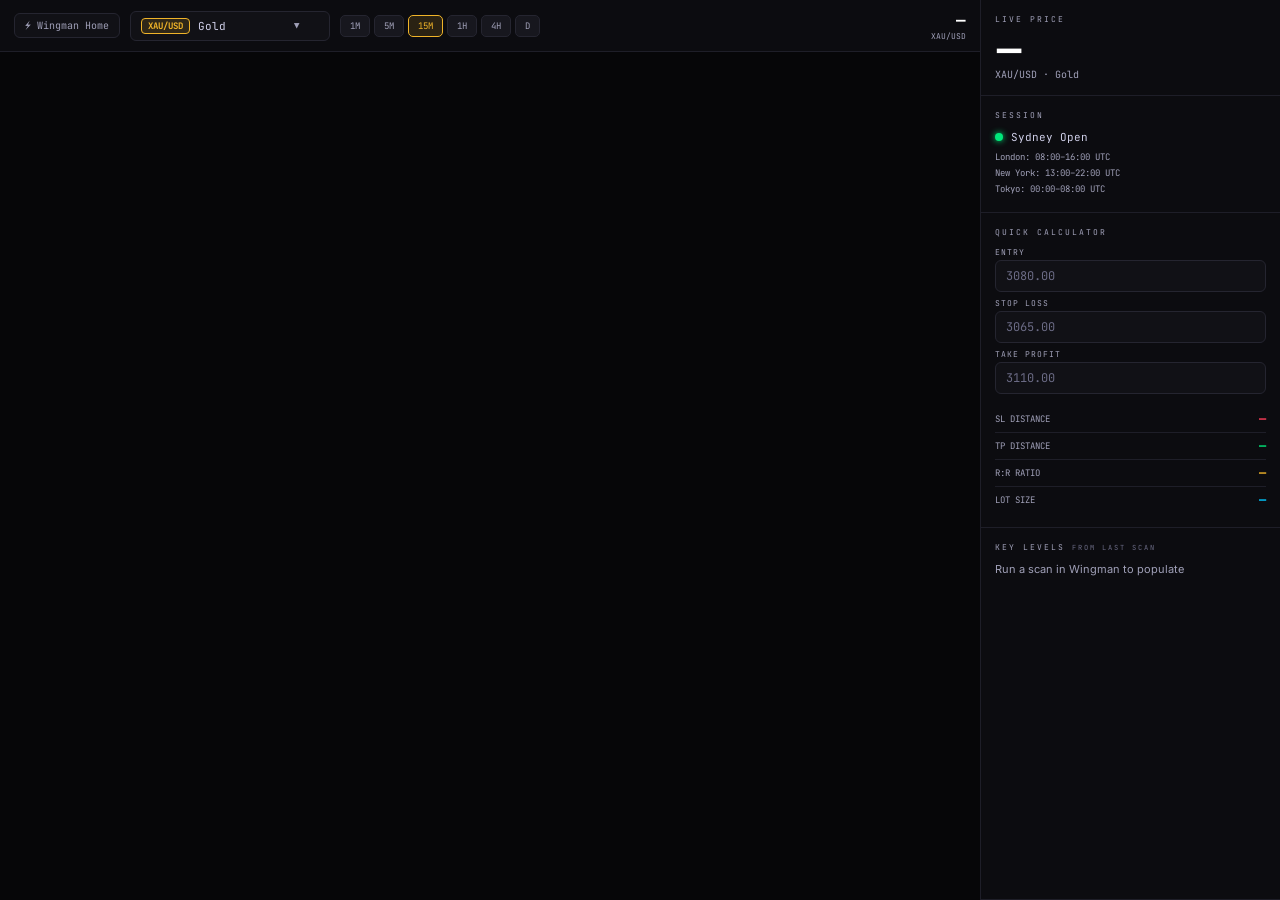
<file: chart.html>
<!DOCTYPE html>
<html lang="en">
<head>
<meta charset="UTF-8">
<meta name="viewport" content="width=device-width, initial-scale=1.0">
<meta name="apple-mobile-web-app-capable" content="yes">
<meta name="apple-mobile-web-app-status-bar-style" content="black-translucent">
<title>Wingman · Sim Trader</title>
<link rel="preconnect" href="https://fonts.googleapis.com" crossorigin>
<link rel="preconnect" href="https://fonts.gstatic.com" crossorigin>
<link href="https://fonts.googleapis.com/css2?family=Syne:wght@400;700;800&family=JetBrains+Mono:wght@400;500;700&family=Inter:wght@400;500;600&display=swap" rel="stylesheet">
<style>
html,body { margin:0; padding:0; background:#060608; color:#FFFFFF; height:100%; overflow:hidden;
  font-family:'Inter','Instrument Sans',-apple-system,BlinkMacSystemFont,sans-serif;
  font-size:13px; -webkit-font-smoothing:antialiased; }
*,*::before,*::after { box-sizing:border-box; margin:0; padding:0; }
:root {
  --gold:#F0B429; --gold-dim:#F0B42922; --green:#00E87A; --green-dim:#00E87A18;
  --red:#FF3D5A; --blue:#00C8FF; --purple:#A855F7;
  --bg:#060608; --bg1:#0C0C10; --bg2:#111116; --bg3:#17171E;
  --border:#1E1E28; --border2:#252530; --border3:#2E2E3C;
  --text:#FFFFFF; --text2:#CFCFE8; --text3:#A0A0B8; --text4:#6B6B85;
  --font-display:'Syne',sans-serif;
  --font-mono:'JetBrains Mono',monospace;
}

/* ── LAYOUT ── */
#shell { display:grid; grid-template-columns:1fr 300px; height:100vh; overflow:hidden; }
#chart-area { display:flex; flex-direction:column; min-width:0; }
#side-panel { background:var(--bg1); border-left:1px solid var(--border); overflow-y:auto; display:flex; flex-direction:column; }

/* ── TOP BAR ── */
#topbar {
  display:flex; align-items:center; gap:10px; padding:10px 14px;
  background:var(--bg1); border-bottom:1px solid var(--border); flex-shrink:0; flex-wrap:wrap;
}
.back-btn {
  background:var(--bg2); border:1px solid var(--border2); border-radius:6px;
  padding:5px 10px; color:var(--text3); font-family:var(--font-mono); font-size:10px;
  cursor:pointer; text-decoration:none; transition:all 0.15s; flex-shrink:0;
}
.back-btn:hover { border-color:var(--gold); color:var(--gold); }

/* ── INSTRUMENT DROPDOWN ── */
.inst-wrap { position:relative; }
.inst-trigger {
  background:var(--bg2); border:1px solid var(--border2); border-radius:6px;
  padding:6px 30px 6px 10px; color:var(--text); font-family:var(--font-mono); font-size:11px;
  cursor:pointer; display:flex; align-items:center; gap:8px; transition:border-color 0.2s; min-width:200px;
}
.inst-trigger:hover { border-color:var(--gold); }
.inst-badge { background:var(--gold-dim); border:1px solid var(--gold); border-radius:4px; padding:1px 6px; font-size:9px; color:var(--gold); font-weight:700; }
.inst-panel {
  display:none; position:absolute; top:calc(100% + 4px); left:0; width:320px;
  background:#0E0E14; border:1px solid var(--border2); border-radius:10px;
  z-index:300; max-height:420px; overflow-y:auto; box-shadow:0 8px 32px rgba(0,0,0,0.7);
}
.inst-panel.open { display:block; }
.inst-search-wrap { position:sticky; top:0; background:#0E0E14; padding:8px; border-bottom:1px solid var(--border); }
.inst-search-wrap input {
  width:100%; background:#060608; border:1px solid var(--border2); border-radius:6px;
  padding:6px 10px; color:var(--text); font-family:var(--font-mono); font-size:11px; outline:none;
}
.inst-search-wrap input:focus { border-color:var(--gold); }
.inst-group { font-family:var(--font-mono); font-size:8px; color:var(--text4); letter-spacing:2px; padding:8px 12px 3px; }
.inst-row {
  display:flex; align-items:center; gap:10px; padding:7px 12px;
  cursor:pointer; border-bottom:1px solid var(--border); transition:background 0.1s;
}
.inst-row:hover { background:var(--bg2); }
.inst-row.active { background:var(--gold-dim); }
.inst-sym { font-family:var(--font-mono); font-size:11px; font-weight:700; color:var(--text); min-width:72px; }
.inst-name { font-size:11px; color:var(--text3); flex:1; }

/* ── TF BUTTONS ── */
.tf-row { display:flex; gap:4px; }
.tf-btn {
  font-family:var(--font-mono); font-size:9px; padding:4px 9px;
  border-radius:5px; cursor:pointer; border:1px solid var(--border2);
  background:var(--bg3); color:var(--text3); transition:all 0.15s;
}
.tf-btn:hover { border-color:var(--border3); color:var(--text2); }
.tf-btn.active { border-color:var(--gold); background:var(--gold-dim); color:var(--gold); }

/* ── CHART IFRAME ── */
#chart-frame { flex:1; border:none; display:block; background:#060608; }

/* ── SIDE PANEL SECTIONS ── */
.sp-section { padding:14px; border-bottom:1px solid var(--border); }
.sp-label { font-family:var(--font-mono); font-size:8px; color:var(--text3); letter-spacing:2px; text-transform:uppercase; margin-bottom:10px; }
.price-big { font-family:var(--font-display); font-size:30px; font-weight:800; color:var(--text); line-height:1; }
.price-sub { font-family:var(--font-mono); font-size:10px; color:var(--text3); margin-top:4px; }
.session-row { display:flex; align-items:center; gap:8px; margin-bottom:5px; }
.sess-dot { width:8px; height:8px; border-radius:50%; flex-shrink:0; }
.sess-open  { background:var(--green); box-shadow:0 0 6px var(--green); animation:pulse 2s infinite; }
.sess-closed{ background:var(--text3); }
@keyframes pulse { 0%,100%{opacity:1} 50%{opacity:0.4} }

/* ── QUICK CALC ── */
.calc-input {
  width:100%; background:var(--bg2); border:1px solid var(--border2); border-radius:6px;
  padding:7px 10px; color:var(--text); font-family:var(--font-mono); font-size:12px;
  outline:none; margin-bottom:6px; transition:border-color 0.2s;
}
.calc-input:focus { border-color:var(--gold); }
.calc-input::placeholder { color:var(--text4); }
.calc-label { font-family:var(--font-mono); font-size:8px; color:var(--text3); letter-spacing:1px; display:block; margin-bottom:3px; }
.calc-result-row { display:flex; justify-content:space-between; align-items:center; padding:5px 0; border-bottom:1px solid var(--border); }
.calc-result-label { font-family:var(--font-mono); font-size:9px; color:var(--text3); }
.calc-result-val   { font-family:var(--font-mono); font-size:12px; font-weight:700; }

/* ── KEY LEVELS ── */
.level-row { display:flex; justify-content:space-between; padding:4px 0; border-bottom:1px solid var(--border); font-family:var(--font-mono); font-size:11px; }

/* ── SCROLLBAR ── */
::-webkit-scrollbar { width:3px; } ::-webkit-scrollbar-track { background:var(--bg1); } ::-webkit-scrollbar-thumb { background:var(--border3); border-radius:2px; }

/* ── MOBILE ── */
@media(max-width:900px) {
  #shell { grid-template-columns:1fr; grid-template-rows:1fr auto; }
  #side-panel { display:none; }
  #chart-area { height:100vh; }
}
</style>
</head>
<body>

<div id="shell">
  <!-- CHART AREA -->
  <div id="chart-area">
    <div id="topbar">
      <a href="index.html" class="back-btn">⚡ Wingman Home</a>

      <!-- Instrument selector -->
      <div class="inst-wrap">
        <div class="inst-trigger" onclick="toggleDrop()" id="inst-trigger">
          <span class="inst-badge" id="inst-badge">XAU/USD</span>
          <span id="inst-name" style="color:var(--text2);">Gold</span>
          <span style="margin-left:auto;color:var(--text3);font-size:9px;">▼</span>
        </div>
        <div class="inst-panel" id="inst-panel">
          <div class="inst-search-wrap">
            <input type="text" placeholder="Search instrument..." id="inst-search" oninput="filterInst(this.value)" onclick="event.stopPropagation()">
          </div>
          <div id="inst-list"></div>
        </div>
      </div>

      <!-- TF buttons -->
      <div class="tf-row">
        <button class="tf-btn" onclick="setTF(this,'1')">1M</button>
        <button class="tf-btn" onclick="setTF(this,'5')">5M</button>
        <button class="tf-btn active" onclick="setTF(this,'15')">15M</button>
        <button class="tf-btn" onclick="setTF(this,'60')">1H</button>
        <button class="tf-btn" onclick="setTF(this,'240')">4H</button>
        <button class="tf-btn" onclick="setTF(this,'D')">D</button>
      </div>

      <!-- Live price in topbar -->
      <div style="margin-left:auto;text-align:right;flex-shrink:0;">
        <div id="tb-price" style="font-family:var(--font-mono);font-size:16px;font-weight:700;color:var(--text);">—</div>
        <div id="tb-pair"  style="font-family:var(--font-mono);font-size:8px;color:var(--text3);">XAU/USD</div>
      </div>
    </div>

    <iframe id="chart-frame" src="" allowtransparency="true" frameborder="0"></iframe>
  </div>

  <!-- SIDE PANEL -->
  <div id="side-panel">
    <!-- Live Price -->
    <div class="sp-section">
      <div class="sp-label">Live Price</div>
      <div id="sp-price" class="price-big">—</div>
      <div id="sp-meta"  class="price-sub">XAU/USD · Gold</div>
    </div>

    <!-- Session -->
    <div class="sp-section">
      <div class="sp-label">Session</div>
      <div class="session-row">
        <div class="sess-dot" id="sess-dot"></div>
        <div id="sess-label" style="font-family:var(--font-mono);font-size:11px;color:var(--text2);">—</div>
      </div>
      <div style="font-family:var(--font-mono);font-size:9px;color:var(--text3);line-height:1.8;margin-top:4px;">
        London: 08:00–16:00 UTC<br>New York: 13:00–22:00 UTC<br>Tokyo: 00:00–08:00 UTC
      </div>
    </div>

    <!-- Quick Calculator -->
    <div class="sp-section">
      <div class="sp-label">Quick Calculator</div>
      <label class="calc-label">ENTRY</label>
      <input class="calc-input" id="c-entry" type="number" placeholder="3080.00" oninput="calcRR()" step="0.01">
      <label class="calc-label">STOP LOSS</label>
      <input class="calc-input" id="c-sl" type="number" placeholder="3065.00" oninput="calcRR()" step="0.01">
      <label class="calc-label">TAKE PROFIT</label>
      <input class="calc-input" id="c-tp" type="number" placeholder="3110.00" oninput="calcRR()" step="0.01">
      <div style="margin-top:6px;">
        <div class="calc-result-row"><span class="calc-result-label">SL DISTANCE</span><span class="calc-result-val" id="c-sl-d" style="color:var(--red);">—</span></div>
        <div class="calc-result-row"><span class="calc-result-label">TP DISTANCE</span><span class="calc-result-val" id="c-tp-d" style="color:var(--green);">—</span></div>
        <div class="calc-result-row"><span class="calc-result-label">R:R RATIO</span><span class="calc-result-val" id="c-rr"  style="color:var(--gold);">—</span></div>
        <div class="calc-result-row" style="border:none;"><span class="calc-result-label">LOT SIZE</span><span class="calc-result-val" id="c-lot" style="color:var(--blue);">—</span></div>
      </div>
    </div>

    <!-- Key Levels -->
    <div class="sp-section" style="flex:1;">
      <div class="sp-label">Key Levels <span style="font-size:7px;color:var(--text4);">from last scan</span></div>
      <div id="sp-levels">
        <div style="font-size:11px;color:var(--text3);">Run a scan in Wingman to populate</div>
      </div>
    </div>
  </div>
</div>

<script>
'use strict';

// ── INSTRUMENT LIBRARY (mirrored from main app) ──
const INSTRUMENTS = {
  'Metals':[
    {id:'XAUUSD',label:'XAU/USD',name:'Gold',tv:'OANDA:XAUUSD'},{id:'XAGUSD',label:'XAG/USD',name:'Silver',tv:'OANDA:XAGUSD'},
    {id:'XPTUSD',label:'XPT/USD',name:'Platinum',tv:'OANDA:XPTUSD'},{id:'XCUUSD',label:'XCU/USD',name:'Copper',tv:'OANDA:XCUUSD'},
  ],
  'Forex — Majors':[
    {id:'EURUSD',label:'EUR/USD',name:'Euro',tv:'OANDA:EURUSD'},{id:'GBPUSD',label:'GBP/USD',name:'Sterling',tv:'OANDA:GBPUSD'},
    {id:'USDJPY',label:'USD/JPY',name:'Yen',tv:'OANDA:USDJPY'},{id:'USDCHF',label:'USD/CHF',name:'Swissy',tv:'OANDA:USDCHF'},
    {id:'AUDUSD',label:'AUD/USD',name:'Aussie',tv:'OANDA:AUDUSD'},{id:'USDCAD',label:'USD/CAD',name:'Loonie',tv:'OANDA:USDCAD'},
    {id:'NZDUSD',label:'NZD/USD',name:'Kiwi',tv:'OANDA:NZDUSD'},
  ],
  'Forex — Minors':[
    {id:'EURGBP',label:'EUR/GBP',name:'Cable Cross',tv:'OANDA:EURGBP'},{id:'EURJPY',label:'EUR/JPY',name:'Euro-Yen',tv:'OANDA:EURJPY'},
    {id:'GBPJPY',label:'GBP/JPY',name:'Guppy',tv:'OANDA:GBPJPY'},{id:'AUDJPY',label:'AUD/JPY',name:'Aussie-Yen',tv:'OANDA:AUDJPY'},
    {id:'CADJPY',label:'CAD/JPY',name:'Loonie-Yen',tv:'OANDA:CADJPY'},{id:'EURCHF',label:'EUR/CHF',name:'Euro-Swissy',tv:'OANDA:EURCHF'},
    {id:'GBPCHF',label:'GBP/CHF',name:'Sterling-Swiss',tv:'OANDA:GBPCHF'},{id:'EURCAD',label:'EUR/CAD',name:'Euro-Loonie',tv:'OANDA:EURCAD'},
  ],
  'Crypto':[
    {id:'BTCUSD',label:'BTC/USD',name:'Bitcoin',tv:'BITSTAMP:BTCUSD'},{id:'ETHUSD',label:'ETH/USD',name:'Ethereum',tv:'BITSTAMP:ETHUSD'},
    {id:'SOLUSD',label:'SOL/USD',name:'Solana',tv:'COINBASE:SOLUSD'},{id:'XRPUSD',label:'XRP/USD',name:'Ripple',tv:'BITSTAMP:XRPUSD'},
  ],
  'Indices':[
    {id:'US30',label:'US30',name:'Dow Jones',tv:'FOREXCOM:DJI'},{id:'SPX500',label:'SPX500',name:'S&P 500',tv:'FOREXCOM:SPX500'},
    {id:'NAS100',label:'NAS100',name:'Nasdaq 100',tv:'FOREXCOM:NAS100'},{id:'UK100',label:'UK100',name:'FTSE 100',tv:'FOREXCOM:UK100'},
    {id:'GER40',label:'GER40',name:'DAX 40',tv:'FOREXCOM:GER40'},{id:'JPN225',label:'JPN225',name:'Nikkei',tv:'FOREXCOM:JPN225'},
  ],
  'Energy':[
    {id:'USOIL',label:'WTI',name:'Crude Oil WTI',tv:'NYMEX:CL1!'},{id:'UKOIL',label:'BRENT',name:'Brent Crude',tv:'NYMEX:BB1!'},
    {id:'NATGAS',label:'NATGAS',name:'Natural Gas',tv:'NYMEX:NG1!'},
  ],
  'Softs & Ags':[
    {id:'COFFEE',label:'COFFEE',name:'Coffee',tv:'ICEUS:KC1!'},{id:'COCOA',label:'COCOA',name:'Cocoa',tv:'ICEUS:CC1!'},
    {id:'SUGAR',label:'SUGAR',name:'Sugar #11',tv:'ICEUS:SB1!'},{id:'WHEAT',label:'WHEAT',name:'Wheat',tv:'CBOT:ZW1!'},
    {id:'CORN',label:'CORN',name:'Corn',tv:'CBOT:ZC1!'},
  ],
};

const TD_SYMBOLS = {};
const TV_SYMBOLS = {};
const META       = {};
Object.values(INSTRUMENTS).forEach(g => g.forEach(i => {
  TD_SYMBOLS[i.id] = i.td || (i.label.replace('/','/'));
  TV_SYMBOLS[i.id] = i.tv;
  META[i.id] = i;
}));

// ── STATE ──
let currentPair = localStorage.getItem('wm_chart_pair') || 'XAUUSD';
let currentTF   = '15';
let tdKey       = localStorage.getItem('wm_td')     || '';
let prevPrice   = null;
let priceTimer  = null;

// ── INIT ──
window.addEventListener('load', () => {
  buildInstList();
  selectPair(currentPair);
  startClock();
  if (tdKey) fetchPrice();
  loadKeyLevels();
  document.addEventListener('click', e => {
    if (!e.target.closest('.inst-wrap')) closeDropdown();
  });
  document.addEventListener('keydown', e => {
    if (e.key === 'Escape') closeDropdown();
  });
});

// ── INSTRUMENT LIST ──
function buildInstList(filter) {
  const q    = (filter || '').toLowerCase();
  const list = document.getElementById('inst-list');
  let html   = '';
  Object.entries(INSTRUMENTS).forEach(([group, items]) => {
    const filtered = items.filter(i => !q || i.label.toLowerCase().includes(q) || i.name.toLowerCase().includes(q) || i.id.toLowerCase().includes(q));
    if (!filtered.length) return;
    html += '<div class="inst-group">' + group + '</div>';
    filtered.forEach(i => {
      html += '<div class="inst-row ' + (i.id === currentPair ? 'active' : '') + '" onclick="selectPair(\'' + i.id + '\')">' +
        '<span class="inst-sym">' + i.label + '</span>' +
        '<span class="inst-name">' + i.name + '</span>' +
      '</div>';
    });
  });
  list.innerHTML = html || '<div style="padding:12px;color:var(--text3);font-size:11px;">No results</div>';
}

function filterInst(q) { buildInstList(q); }

function selectPair(id) {
  currentPair = id;
  localStorage.setItem('wm_chart_pair', id);
  const inst = META[id];
  // Update trigger
  document.getElementById('inst-badge').textContent  = inst ? inst.label : id;
  document.getElementById('inst-name').textContent   = inst ? inst.name  : '';
  document.getElementById('tb-pair').textContent     = inst ? inst.label : id;
  document.getElementById('sp-meta').textContent     = (inst ? inst.label + ' · ' + inst.name : id);
  // Load chart
  loadChart();
  // Reset price
  document.getElementById('sp-price').textContent = '—';
  document.getElementById('tb-price').textContent = '—';
  // Close dropdown + clear search
  closeDropdown();
  document.getElementById('inst-search').value = '';
  buildInstList();
  // Fetch price
  clearTimeout(priceTimer);
  if (tdKey) fetchPrice();
  // Recalc
  calcRR();
}

function toggleDrop() {
  const panel = document.getElementById('inst-panel');
  const isOpen = panel.classList.contains('open');
  panel.classList.toggle('open');
  if (!isOpen) setTimeout(() => document.getElementById('inst-search').focus(), 50);
}
function closeDropdown() {
  document.getElementById('inst-panel')?.classList.remove('open');
}

// ── CHART ──
function loadChart() {
  const sym = encodeURIComponent(TV_SYMBOLS[currentPair] || 'OANDA:XAUUSD');
  document.getElementById('chart-frame').src =
    'https://s.tradingview.com/widgetembed/?frameElementId=chart-frame' +
    '&symbol=' + sym + '&interval=' + currentTF +
    '&hidesidetoolbar=0&hidetoptoolbar=1&symboledit=1&saveimage=0' +
    '&toolbarbg=060608&studies=%5B%5D&theme=dark&style=1' +
    '&timezone=Etc%2FUTC&withdateranges=1&showpopupbutton=0&locale=en';
}

function setTF(btn, tf) {
  currentTF = tf;
  document.querySelectorAll('.tf-btn').forEach(b => b.classList.remove('active'));
  btn.classList.add('active');
  loadChart();
}

// ── LIVE PRICE ──
async function fetchPrice() {
  if (!tdKey) return;
  const td_sym = TD_SYMBOLS[currentPair] || currentPair;
  try {
    const res  = await fetch('https://api.twelvedata.com/price?symbol=' + encodeURIComponent(td_sym) + '&apikey=' + tdKey);
    const data = await res.json();
    const p    = parseFloat(data.price);
    if (isNaN(p)) throw new Error('bad price');
    const dp   = ['BTCUSD','ETHUSD','US30','SPX500','NAS100','XAUUSD','XAGUSD'].includes(currentPair) ? 2 : 5;
    const formatted = p.toFixed(dp);
    const up   = prevPrice !== null && p > prevPrice;
    const dn   = prevPrice !== null && p < prevPrice;
    const col  = up ? 'var(--green)' : dn ? 'var(--red)' : 'var(--text)';
    document.getElementById('sp-price').textContent = formatted;
    document.getElementById('sp-price').style.color = col;
    document.getElementById('tb-price').textContent = formatted;
    document.getElementById('tb-price').style.color = col;
    prevPrice = p;
  } catch(e) { console.warn('price:', e.message); }
  priceTimer = setTimeout(fetchPrice, 5000);
}

// ── CLOCK & SESSION ──
function startClock() {
  function tick() {
    const now  = new Date();
    const utcH = now.getUTCHours();
    let session = 'Market Closed', isOpen = false;
    if (utcH >= 22 || utcH < 8)  { session = 'Sydney Open';   isOpen = true; }
    if (utcH >= 7  && utcH < 16) { session = 'London Open';   isOpen = true; }
    if (utcH >= 13 && utcH < 22) { session = 'New York Open'; isOpen = true; }
    if (utcH >= 8  && utcH < 10) session = '🔥 London + Tokyo';
    if (utcH >= 13 && utcH < 17) session = '🔥 London + NY Overlap';
    const dot = document.getElementById('sess-dot');
    const lbl = document.getElementById('sess-label');
    if (dot) { dot.className = 'sess-dot ' + (isOpen ? 'sess-open' : 'sess-closed'); }
    if (lbl) lbl.textContent = session;
  }
  tick();
  setInterval(tick, 10000);
}

// ── QUICK CALC ──
function calcRR() {
  const entry = parseFloat(document.getElementById('c-entry').value);
  const sl    = parseFloat(document.getElementById('c-sl').value);
  const tp    = parseFloat(document.getElementById('c-tp').value);
  const set   = (id, val) => { document.getElementById(id).textContent = val; };
  if (!entry || !sl) { set('c-sl-d','—'); set('c-tp-d','—'); set('c-rr','—'); set('c-lot','—'); return; }
  const slD = Math.abs(entry - sl);
  const tpD = tp ? Math.abs(tp - entry) : null;
  set('c-sl-d', slD.toFixed(2) + ' pts');
  set('c-tp-d', tpD ? tpD.toFixed(2) + ' pts' : '—');
  set('c-rr',   tpD ? '1:' + (tpD/slD).toFixed(2) : '—');
  // Lot size from stored balance
  const bal  = parseFloat(localStorage.getItem('wm_balance') || '0');
  const risk = parseFloat(localStorage.getItem('wm_risk')    || '1');
  if (bal && slD) {
    const lot = Math.max(0.01, Math.floor((bal*risk/100/slD)*100)/100);
    set('c-lot', lot.toFixed(2));
  } else {
    set('c-lot', '—');
  }
}

// ── KEY LEVELS from last scan (stored in localStorage by main app) ──
function loadKeyLevels() {
  const raw = localStorage.getItem('wm_last_levels_' + currentPair);
  const el  = document.getElementById('sp-levels');
  if (!el) return;
  if (!raw) { el.innerHTML = '<div style="font-size:11px;color:var(--text3);">Run a scan in Wingman to populate</div>'; return; }
  try {
    const levels = JSON.parse(raw);
    const sup = (levels.support    || []).slice(0,4);
    const res = (levels.resistance || []).slice(0,4);
    el.innerHTML =
      '<div style="font-family:var(--font-mono);font-size:8px;color:var(--green);letter-spacing:1px;margin-bottom:4px;">SUPPORT</div>' +
      sup.map(l => '<div class="level-row"><span style="color:var(--text2);">'+l+'</span></div>').join('') +
      '<div style="font-family:var(--font-mono);font-size:8px;color:var(--red);letter-spacing:1px;margin:8px 0 4px;">RESISTANCE</div>' +
      res.map(l => '<div class="level-row"><span style="color:var(--text2);">'+l+'</span></div>').join('');
  } catch(e) { el.innerHTML = '<div style="font-size:11px;color:var(--text3);">No level data</div>'; }
}
</script>
</body>
</html>
</file>
